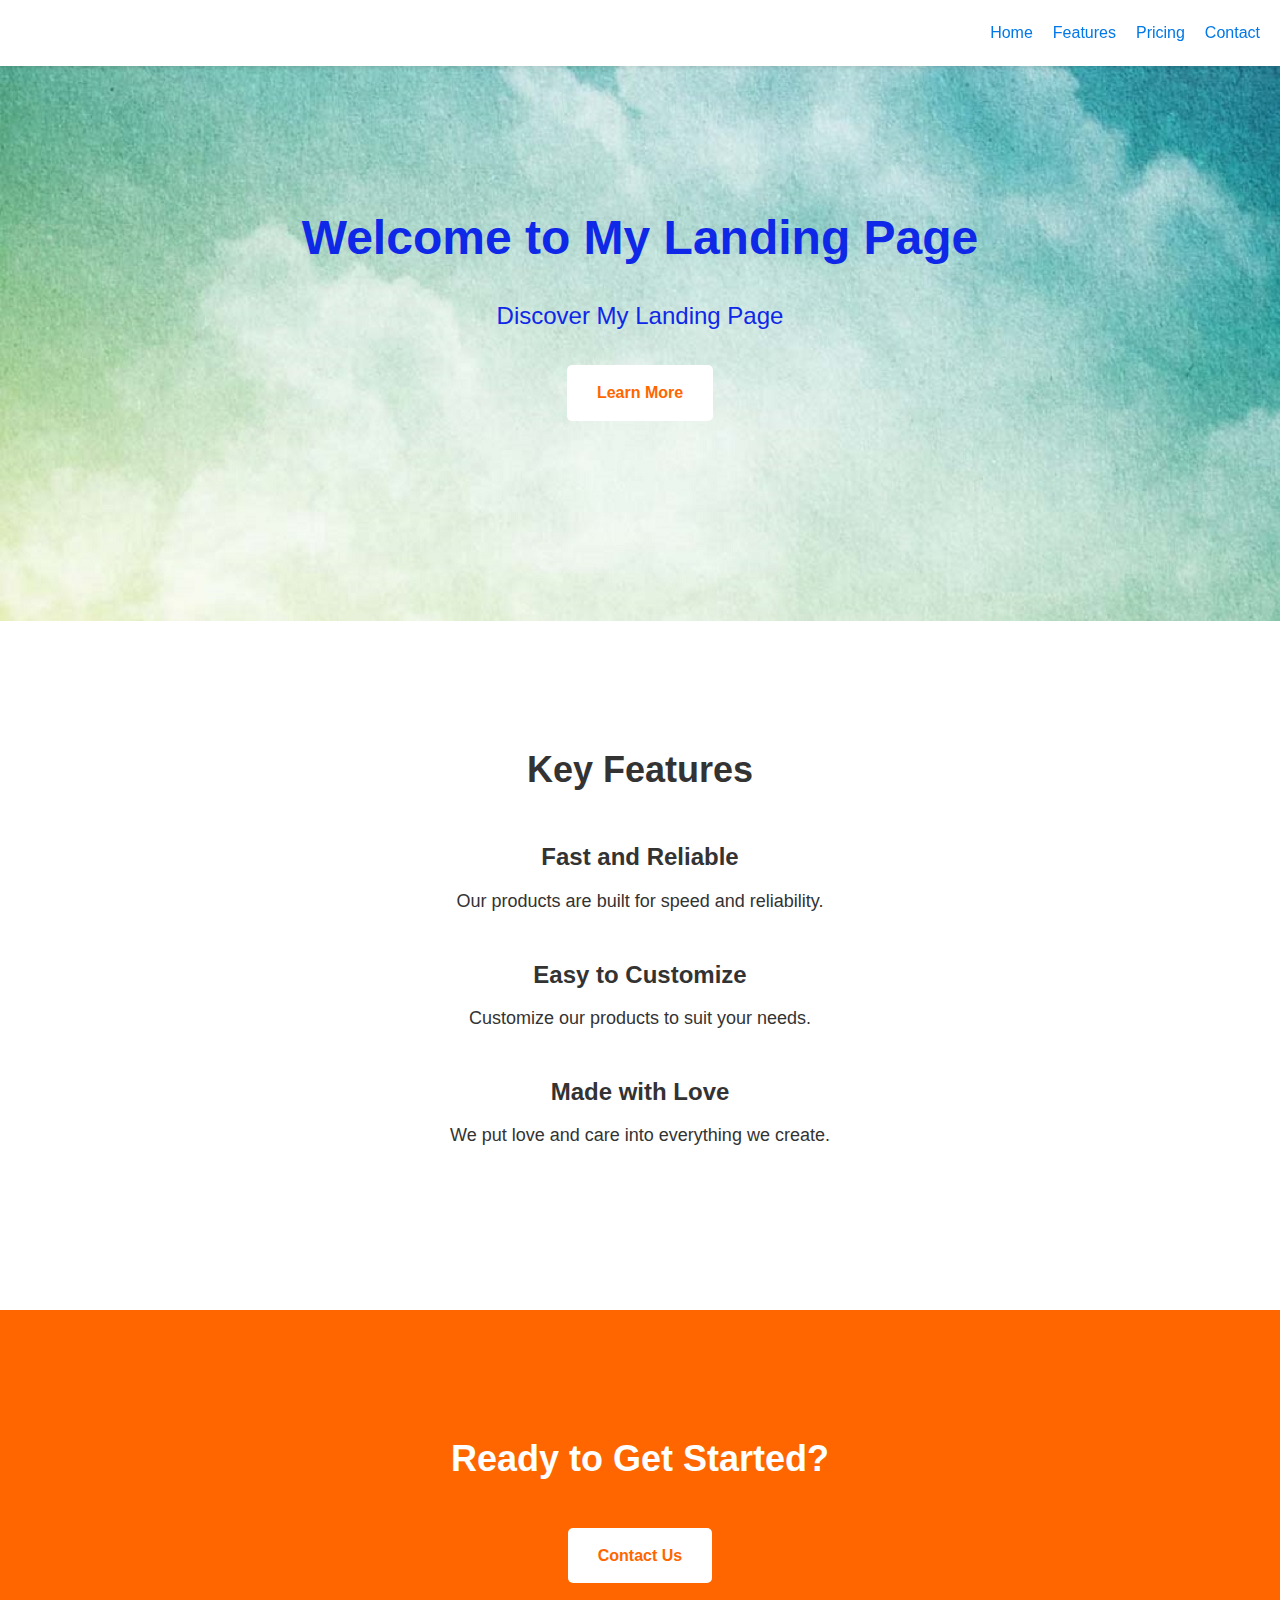
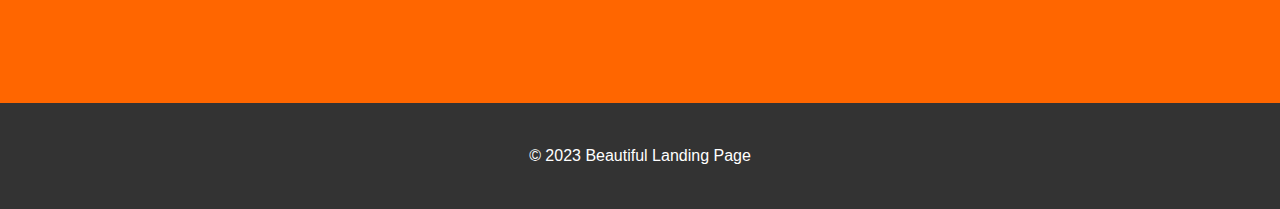
<file: web/index.html>
<!DOCTYPE html>
<html lang="en">
<head>
    <meta charset="UTF-8">
    <meta name="viewport" content="width=device-width, initial-scale=1.0">
    <title>Beautiful Landing Page</title>
    <link rel="stylesheet" href="styles.css">
</head>
<body>
    <header class="header">
        <nav class="nav">
            <ul class="nav-list">
                <li><a href="#">Home</a></li>
                <li><a href="#">Features</a></li>
                <li><a href="#">Pricing</a></li>
                <li><a href="#">Contact</a></li>
            </ul>
        </nav>
    </header>

    <section class="hero">
        <div class="hero-content">
            <h1 class="hero-title">Welcome to My Landing Page</h1>
            <p class="hero-description">Discover My Landing Page </p>
            <a href="#features" class="cta-button">Learn More</a>
        </div>
    </section>

    <section id="features" class="features">
        <div class="container">
            <h2 class="section-title">Key Features</h2>
            <div class="feature">
                <i class="fas fa-rocket feature-icon"></i>
                <h3 class="feature-title">Fast and Reliable</h3>
                <p class="feature-description">Our products are built for speed and reliability.</p>
            </div>
            <div class="feature">
                <i class="fas fa-cogs feature-icon"></i>
                <h3 class="feature-title">Easy to Customize</h3>
                <p class="feature-description">Customize our products to suit your needs.</p>
            </div>
            <div class="feature">
                <i class="fas fa-heart feature-icon"></i>
                <h3 class="feature-title">Made with Love</h3>
                <p class="feature-description">We put love and care into everything we create.</p>
            </div>
        </div>
    </section>

    <section class="cta">
        <div class="container">
            <h2 class="section-title">Ready to Get Started?</h2>
            <a href="#contact" class="cta-button">Contact Us</a>
        </div>
    </section>

    <footer class="footer">
        <div class="container">
            <p>&copy; 2023 Beautiful Landing Page</p>
        </div>
    </footer>
</body>
</html>
</file>
<file: web/styles.css>
/* Reset some default styles */
* {
    margin: 0;
    padding: 0;
    box-sizing: border-box;
}

/* Global Styles */
body {
    font-family: Arial, sans-serif;
    background-color: #f7f7f7;
    color: #333;
    line-height: 1.6;
}

.container {
    max-width: 1200px;
    margin: 0 auto;
    padding: 20px;
}

a {
    text-decoration: none;
    color: #0078e7;
    transition: color 0.3s;
}

a:hover {
    color: #0056b3;
}

/* Header Styles */
.header {
    background-color: #fff;
    box-shadow: 0 2px 4px rgba(0, 0, 0, 0.1);
    position: fixed;
    width: 100%;
    z-index: 100;
}

.nav {
    display: flex;
    justify-content: flex-end;
    padding: 20px 0;
}

.nav-list {
    list-style-type: none;
    display: flex;
}

.nav-list li {
    margin-right: 20px;
}

/* Hero Section Styles */
.hero {
    background-image: url('hero-background.jpg');
    background-size: cover;
    color: #0f28e7;
    text-align: center;
    padding: 200px 0;
}

.hero-title {
    font-size: 48px;
    margin-bottom: 20px;
	
}

.hero-description {
    font-size: 24px;
    margin-bottom: 30px;
}

.cta-button {
    display: inline-block;
    padding: 15px 30px;
    background-color: #ff6600;
    color: #fff;
    text-decoration: none;
    font-weight: bold;
    border-radius: 5px;
    transition: background-color 0.3s;
}

.cta-button:hover {
    background-color: #ff4500;
}

/* Features Section Styles */
.features {
    background-color: #fff;
    padding: 100px 0;
}

.section-title {
    font-size: 36px;
    text-align: center;
    margin-bottom: 40px;
}

.feature {
    text-align: center;
    margin-bottom: 40px;
}

.feature-icon {
    font-size: 48px;
    color: #ff6600;
    margin-bottom: 20px;
}

.feature-title {
    font-size: 24px;
    margin-bottom: 10px;
}

.feature-description {
    font-size: 18px;
}

/* CTA Section Styles */
.cta {
    background-color: #ff6600;
    color: #fff;
    text-align: center;
    padding: 100px 0;
}

.cta-button {
    display: inline-block;
    padding: 15px 30px;
    background-color: #fff;
    color: #ff6600;
    text-decoration: none;
    font-weight: bold;
    border-radius: 5px;
    transition: background-color 0.3s, color 0.3s;
}

.cta-button:hover {
    background-color: #ff4500;
    color: #fff;
}

/* Footer Styles */
.footer {
    text-align: center;
    padding: 20px 0;
    background-color: #333;
    color: #fff;
}

/* Responsive Styles */
@media (max-width: 768px) {
    .nav {
        justify-content: center;
    }

    .nav-list {
        flex-direction: column;
        align-items: center;
    }

    .hero {
        padding: 150px 0;
    }

    .cta {
        padding: 50px 0;
    }
}
</file>
